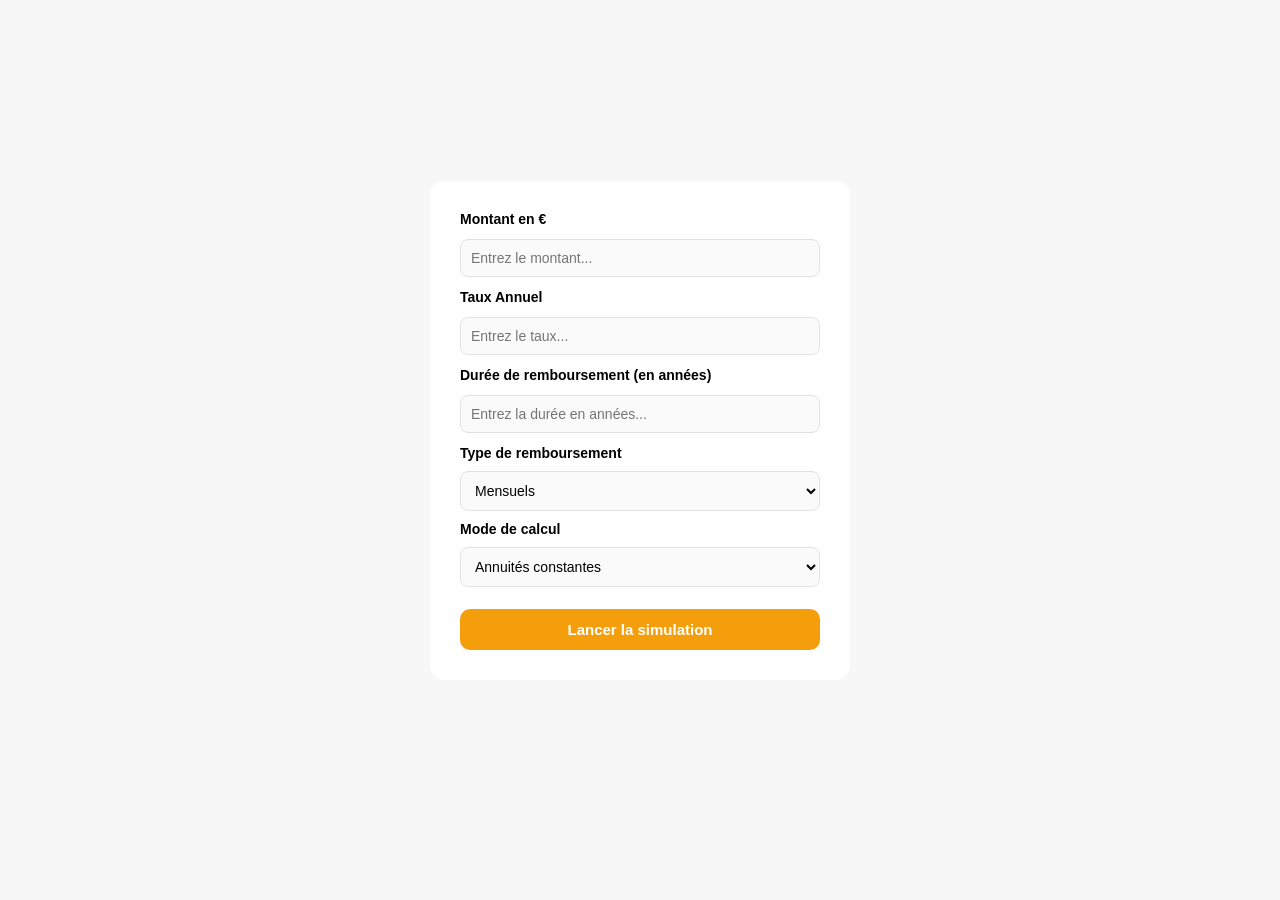
<file: emprunt/index.html>
<!DOCTYPE html>
<html lang="fr">
<head>
    <meta charset="UTF-8">
    <meta http-equiv="X-UA-Compatible" content="IE=edge">
    <meta name="viewport" content="width=device-width, initial-scale=1.0">
    <link rel="stylesheet" href="style.css">
    <title>Simulateur d'emprunt</title>
</head>
<body>
    <div class="container-form">
        <form action="">
            <label for="montant">Montant en €</label>
            <input id="montant" name="montant" type="number" placeholder="Entrez le montant..." min="0" step="0.01" required>
            <label for="taux">Taux Annuel</label>
            <input id="taux" name="taux" type="number" placeholder="Entrez le taux..." min="0" step="0.01" required>
            <label for="duree">Durée de remboursement (en années)</label>
            <input id="duree" name="duree" type="number" placeholder="Entrez la durée en années..." min="1" max="100" required>
            <div class="select">
                <label for="periodicite">Type de remboursement</label>
                <select name="periodicite" id="periodicite">
                    <option value="mensuels">Mensuels</option>
                    <option value="trimestriels">Trimestriels</option>
                    <option value="semestriels">Semestriels</option>
                    <option value="annuels">Annuels</option>
                </select>
                <label for="calcul">Mode de calcul</label>
                <select name="calcul" id="calcul">
                    <option value="annuites">Annuités constantes</option>
                    <option value="amortissements">Amortissements constants</option>
                </select>
            </div>
            <button id="btnForm" type="submit">Lancer la simulation</button>
        </form>
    </div>
    <div class="container-tab">
        <table id="tableau">
            <thead id="thead">
                <th scope="col">Périodes</th>
                <th scope="col">Capital restant en début de période</th>
                <th scope="col">Intérêts de la période</th>
                <th scope="col">Amortissements du capital</th>
                <th scope="col">Annuités d'emprunt</th>
                <th scope="col">Capital restant en fin de période</th>
            </thead>
            <tbody id="tbody">

            </tbody>
        </table>
        <button id="btnTableau">Modifier la simulation</button>
    </div>
    <script src="script.js"></script>
</body>
</html>
</file>
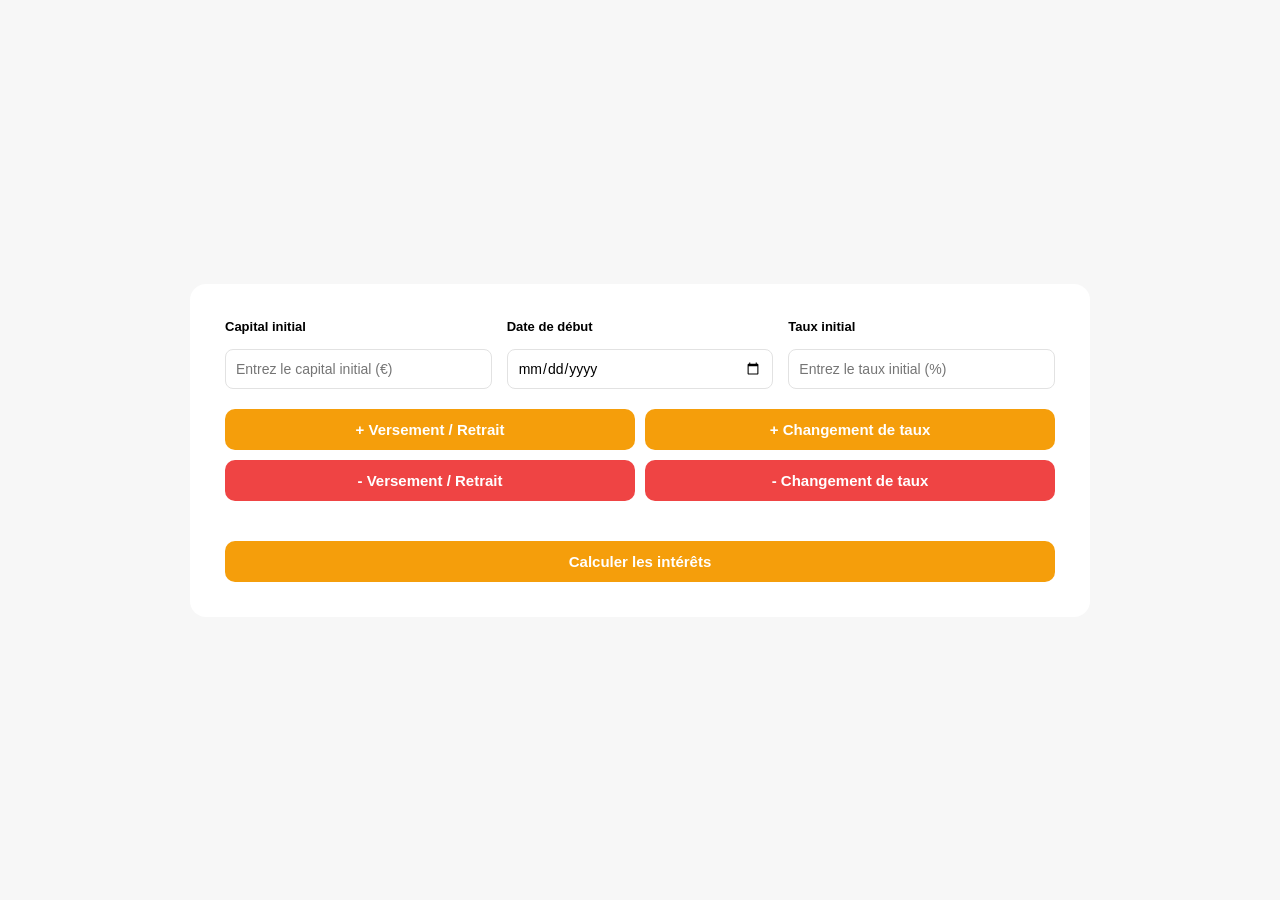
<file: interet/index.html>
<!DOCTYPE html>
<html lang="fr">
<head>
    <meta charset="UTF-8">
    <meta http-equiv="X-UA-Compatible" content="IE=edge">
    <meta name="viewport" content="width=device-width, initial-scale=1.0">
    <link rel="stylesheet" href="style.css">
    <title>Simulateur d'intérêts</title>
</head>
<body>
    <div class="container">
        <form action="">
            <div class="initial-inputs">
                <label for="capitalInitial">Capital initial</label>
                <input type="number" min="0" step="0.01" name="capitalInitial" placeholder="Entrez le capital initial (€)" required>
                <label for="dateInitial">Date de début</label>
                <input type="date" name="dateInitial" required>
                <label for="TauxInitial">Taux initial</label>
                <input type="number" min="0" step="0.01" name="tauxInitial" placeholder="Entrez le taux initial (%)" required>
            </div>
            <div class="buttons">
                <div>
                    <button type="button" id="versementRetraitBtn">
                        + Versement / Retrait
                    </button>
                    <button type="button" id="tauxBtn">
                        + Changement de taux
                    </button>
                </div>
                <div>
                    <button type="button" id="removeVersementRetraitBtn">
                        - Versement / Retrait
                    </button>
                    <button type="button" id="removeTauxBtn">
                        - Changement de taux
                    </button>
                </div>
            </div>
            <div class="changements" id="changements">
                <div class="versementRetrait" id ="versementRetrait">

                </div>
                <div class="taux" id="taux">

                </div>
            </div>
            <button id="btnForm" type="submit">
                Calculer les intérêts
            </button>
        </form>

        <div class="resultat">

        </div>
    </div>
    <script src="script.js"></script>
</body>
</html>
</file>
<file: emprunt/style.css>
* {
    margin: 0;
    padding: 0;
    box-sizing: border-box;
    font-family: Arial, Helvetica, sans-serif;
}

:root{
    --orange: #f59e0b;
    --orange-dark: #d97706;
    --background: #f7f7f7;
    --white: #ffffff;
    --border: #e2e2e2;
}

body {
    min-height: 100vh;
    background: var(--background);
    display: flex;
    flex-direction: column;
    align-items: center;
    justify-content: center;
    padding: 20px;
}

.container-form {
    display: flex;
    flex-direction: column;
    align-items: center;
    text-align: center;
    justify-content: center;
    width: 100%;
}

.container-form form {
    display: flex;
    flex-direction: column;
    width: 100%;
    max-width: 420px;
    gap: 12px;
    background: var(--white);
    padding: 30px;
    border-radius: 14px;
}

label {
    font-weight: 600;
    font-size: 14px;
    text-align: left;
}

input, select {
    padding: 10px;
    border-radius: 8px;
    border: 1px solid var(--border);
    font-size: 14px;
    width: 100%;
    background: #fafafa;
}

input:focus, select:focus {
    outline: none;
    border-color: var(--orange);
    background: white;
}

.select {
    display: flex;
    flex-direction: column;
    gap: 10px;
}

button {
    margin-top: 10px;
    padding: 12px;
    border: none;
    border-radius: 10px;
    background: var(--orange);
    color: white;
    font-weight: bold;
    font-size: 15px;
    cursor: pointer;
    transition: 0.25s;
}

button:hover {
    background: var(--orange-dark);
}

.container-tab {
    width: max-content;
    padding: 20px;
    overflow-x: auto;
    display: flex;
    flex-direction: column;
    align-items: center;
}

#tableau {
    display: none;
    width: max-content;
    border-collapse: collapse;
    background: white;
    border-radius: 14px;
    overflow: hidden;
    border: 1px solid var(--border);
    margin: 0 auto;
}

#tableau thead {
    background: var(--orange);
    color: white;
}

#tableau th {
    padding: 14px;
    font-size: 14px;
    white-space: nowrap;
}

#tableau td {
    padding: 12px;
    text-align: center;
    border-bottom: 1px solid var(--border);
}

#btnTableau {
    cursor: pointer;
    display: none;
    background: var(--orange);
    color: white;
    font-weight: bold;
    font-size: 15px;
    padding: 12px;
    border-radius: 10px;
    width: 100%;
}

#btnTableau:hover {
    background-color: var(--orange-dark);
    transition: 0.25s;
}

@media (max-width: 700px){
    form {
        padding: 25px;
    }
    #tableau th, #tableau td {
        font-size: 12px;
        padding: 10px;
    }
}
</file>
<file: interet/style.css>
* {
    margin: 0;
    padding: 0;
    box-sizing: border-box;
    font-family: Arial, Helvetica, sans-serif;
}

:root {
    --orange: #f59e0b;
    --orange-dark: #d97706;
    --background: #f7f7f7;
    --white: #ffffff;
    --border: #e2e2e2;
}

body {
    min-height: 100vh;
    background: var(--background);
    display: flex;
    justify-content: center;
    align-items: center;
    padding: 20px;
}

.container {
    width: 100%;
    max-width: 900px;
    background: var(--white);
    padding: 35px;
    border-radius: 16px;
}

form {
    display: flex;
    flex-direction: column;
    gap: 20px;
}

.initial-inputs {
    display: grid;
    grid-template-columns: repeat(3, 1fr);
    gap: 15px;
}

.initial-inputs label {
    font-size: 13px;
}

.initial-inputs input {
    grid-row: 2;
}

label {
    font-weight: 600;
    font-size: 14px;
}

input[type="number"], input[type="date"], select {
    width: 100%;
    height: 40px;
    padding: 8px 10px;
    border-radius: 8px;
    border: 1px solid var(--border);
    font-size: 14px;
    background: white;
    transition: 0.2s;
}

input:focus, select:focus {
    outline: none;
    border-color: var(--orange);
    box-shadow: 0 0 0 2px rgba(245,158,11,0.2);
}

button {
    padding: 12px;
    border: none;
    border-radius: 10px;
    background: var(--orange);
    color: white;
    font-weight: bold;
    font-size: 15px;
    cursor: pointer;
    transition: 0.25s;
}

button:hover {
    background: var(--orange-dark);
}

.buttons {
    display: grid;
    grid-template-columns: repeat(2, 1fr);
    gap: 10px;
}

.buttons div {
    display: contents;
}

.buttons button {
    display: flex;
    justify-content: center;
    align-items: center;
    gap: 6px;
}

#removeVersementRetraitBtn, #removeTauxBtn {
    background: #ef4444;
}

#removeVersementRetraitBtn:hover, #removeTauxBtn:hover {
    background: #dc2626;
}


.changements {
    display: flex;
    flex-direction: column;
    gap: 20px;
}

.versementRetrait, .taux {
    background: #f9fafb;
    border: 1px solid var(--border);
    border-radius: 12px;
    padding: 18px;
    display: none;
    flex-direction: column;
    gap: 12px;
}

.versementRetrait:empty, .taux:empty {
    display: none;
}

.line-versement-retrait, .line-taux {
    display: flex;
    gap: 10px;
    flex-wrap: wrap;
}

.line-versement-retrait input, .line-versement-retrait select, .line-taux input {
    flex: 1;
}

.resultat {
    display: none;
    flex-direction: column;
    gap: 4px;
    margin-top: 25px;
    background: #fafafa;
    padding: 20px;
    border-radius: 12px;
    border: 1px solid var(--border);
    text-align: center;
    font-size: 14px;
}

@media (max-width: 768px) {
    .initial-inputs {
        grid-template-columns: 1fr;
    }

    .initial-inputs input {
        grid-row: auto;
    }

    .buttons {
        flex-direction: column;
    }

    .line-versement-retrait, .line-taux {
        flex-direction: column;
    }
}
</file>
